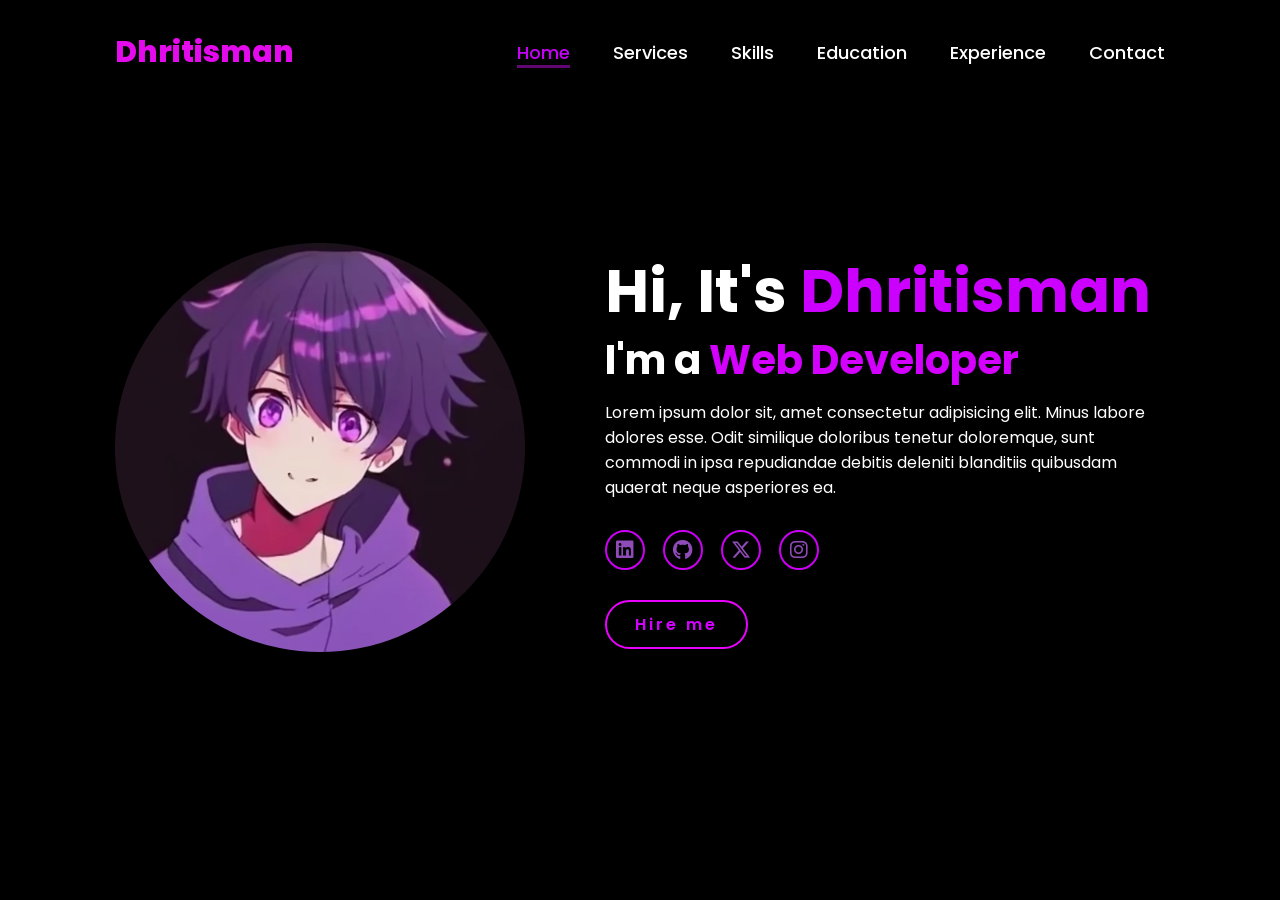
<file: (Level-1) Task 2 :- Porfolio/index.html>
<!DOCTYPE html>
<html lang="en">
<head>
    <meta charset="UTF-8">
    <meta name="viewport" content="width=device-width, initial-scale=1.0">
    <link rel="stylesheet" href="https://cdnjs.cloudflare.com/ajax/libs/font-awesome/6.5.2/css/all.min.css">
    <link rel="stylesheet" href="style.css">
    <title>Portfolio Website</title>
</head>
<body>
    <header>
        <a href="#" class="logo">Dhritisman</a>
        <nav>
            <a href="#" class="active"> Home</a>
            <a href="#" >Services</a>
            <a href="#" >Skills</a>
            <a href="#" >Education</a>
            <a href="#" >Experience</a>
            <a href="#" >Contact</a>
        </nav>
    </header>
    <section class="home">
        <div class="home-img">
            <img src="main.jpg" alt="">
        </div>
        <div class="home-content">
            <h1>Hi, It's <span>Dhritisman</span></h1>
            <h3 class="typing-text">I'm a <span></span></h3>
            <p>Lorem ipsum dolor sit, amet consectetur adipisicing elit. Minus labore dolores esse. Odit similique doloribus tenetur doloremque, sunt commodi in ipsa repudiandae debitis deleniti blanditiis quibusdam quaerat neque asperiores ea.</p>
            <div class="social-icons">
                <a href="#"><i class="fa-brands fa-linkedin"></i></a>
                <a href="#"><i class="fa-brands fa-github"></i></a>
                <a href="#"><i class="fa-brands fa-x-twitter"></i></a>
                <a href="#"><i class="fa-brands fa-instagram"></i></a>
            </div>
            <a href="#" class="btn">Hire me</a>
        </div>
    </section>
</body>
</html>
</file>
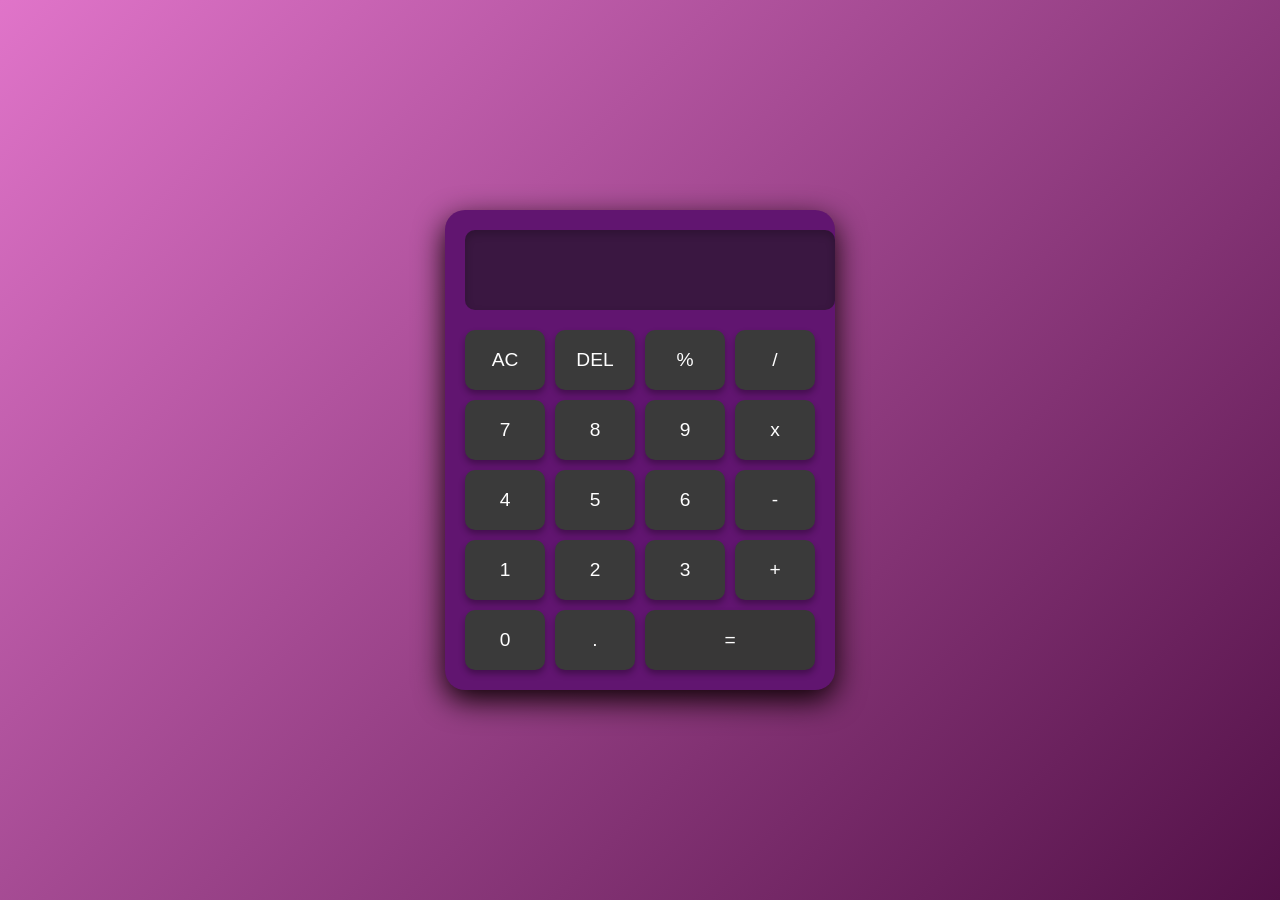
<file: (Level-1) Task 3 :- Calculator/index.html>
<!DOCTYPE html>
<html lang="en">
<head>
  <meta charset="UTF-8">
  <meta name="viewport" content="width=device-width, initial-scale=1.0">
  <title>Stylish Calculator</title>
  <link rel="stylesheet" href="style.css">
</head>
<body>
  <div class="calculator">
    <div class="display">
      <input type="text" id="result" disabled>
    </div>
    <div class="buttons">
      <button onclick="clearResult()">AC</button>
      <button onclick="deleteLast()">DEL</button>
      <button onclick="appendValue('%')">%</button>
      <button onclick="appendValue('/')">/</button>

      <button onclick="appendValue('7')">7</button>
      <button onclick="appendValue('8')">8</button>
      <button onclick="appendValue('9')">9</button>
      <button onclick="appendValue('*')">x</button>

      <button onclick="appendValue('4')">4</button>
      <button onclick="appendValue('5')">5</button>
      <button onclick="appendValue('6')">6</button>
      <button onclick="appendValue('-')">-</button>

      <button onclick="appendValue('1')">1</button>
      <button onclick="appendValue('2')">2</button>
      <button onclick="appendValue('3')">3</button>
      <button onclick="appendValue('+')">+</button>

      <button onclick="appendValue('0')">0</button>
      <button onclick="appendValue('.')">.</button>
      <button onclick="calculateResult()" class="equals">=</button>
    </div>
  </div>
  <script src="script.js"></script>
</body>
</html>
</file>
<file: (Level-1) Task 2 :- Porfolio/style.css>
@import url('https://fonts.googleapis.com/css2?family=Poppins:wght@100;200;300;400;500;600&display=swap');
*{
    margin: 0;
    padding: 0;
    box-sizing: border-box;
    text-decoration: none;
    border: none;
    outline: none;
    font-family: 'Poppins', sans-serif;
}
html{
    font-size: 62.5%;
}
body{
    width: 100%;
    height: 100vh;
    overflow-x: hidden;
    background-color: black;
    color: white;
}
header{
    margin-top: 20px;
    position: fixed;
    top: 0;
    left: 0;
    width: 100%;
    padding: 1rem 9%;
    background-color: transparent;
    filter: drop-shadow(10px);
    display: flex;
    justify-content: space-between;
    align-items: center;
    z-index: 100;
}
.logo{
    font-size: 3rem;
    color: #e30aeb;
    font-weight: 800;
    cursor: pointer;
    transition: 0.5s ease;
}
.logo:hover{
    transform: scale(1.1);
}
nav a{
    font-size: 1.8rem;
    color: white;
    margin-left: 4rem;
    font-weight: 500;
    transition: 0.3s ease;
    border-bottom: 3px solid transparent;
}
nav a:hover,
nav a.active{
    color: #c402f5;
    border-bottom: 3px solid #630775;
}
@media(max-width:995px){
    nav{
        position: absolute;
        display: none;
        top: 0;
        right: 0;
        width: 40%;
        border-left: 3px solid #bb03f3;
        border-bottom: 3px solid #c600f8;
        border-bottom-left-radius: 2rem;
        padding: 1rem solid;
        background-color: #161616;
        border-top: 0.1rem solid rgba(0,0,0,0.1);
    }
    nav.active{
        display: block;
    }
    nav a{
        display: block;
        font-size: 2rem;
        margin: 3rem 0;
    }
    nav a:hover,
    nav a.active{
        padding: 1rem;
        border-radius: 0.5rem;
        border-bottom: 0.5rem solid #e100ff;
    }
}
section{
    min-height: 100vh;
    padding: 5rem 9% 5rem;
}
.home{
    display: flex;
    justify-content: center;
    align-items: center;
    gap: 8rem;
    background-color: black;
}
.home .home-content h1{
    font-size: 6rem;
    font-weight: 700;
    line-height: 1.3;
}
span{
    color: #cc00ff;
}
.home-content h3{
    font-size: 4rem;
    margin-bottom: 1rem;
    font-weight: 700;
}
.home-content p{
    font-size: 1.6rem;
}
.home-img{
    border-radius: 50%;
}
.home-img img{
    position: relative;
    width: 32vw;
    border-radius: 50%;
    box-shadow: 0 0 25px solid #cc00ff;
    cursor: pointer;
    transition: 0.2s linear;
}
.home-img img:hover{
    font-size: 1.8rem;
    font-weight: 500;
}
.social-icons a{
    display: inline-flex;
    justify-content: center;
    align-items: center;
    width: 4rem;
    height: 4rem;
    background-color: transparent;
    border: 0.2rem solid #cb00f3;
    font-size: 2rem;
    border-radius: 50%;
    margin: 3rem 1.5rem 3rem 0;
    transition: 0.3s ease;
    color: #8f4bb7;
}
.social-icons a:hover{
    color: black;
    transform: scale(1.3) translateY(-5px);
    background-color: #a54bb7;
    box-shadow: 0  0 25px #ae4bb7;
}
.btn{
    display: inline-block;
    padding: 1rem 2.8rem;
    background-color: black;
    border-radius: 4rem;
    font-size: 1.6rem;
    color: #d400ff;
    letter-spacing: 0.3rem;
    font-weight: 600;
    border: 2px solid #ea02ff;
    transition: 0.3s ease;
    cursor: pointer;
}
.btn:hover{
    transform: scale3d(1.03);
    background-color: #d501ff;
    color: black;
    box-shadow: 0 0 25px #a608c5;
}
.typing-text{
    font-size: 34px;
    font-weight: 600;
    min-width: 280px;
}
.typing-text span{
    position: relative;
}
.typing-text span::before{
    content: "Web Developer";
    color: #d200fc;
    animation: words 20s infinite;
}
.typing-text span::after{
    content: "";
    background-color: black;
    position: absolute;
    width: calc(100% + 8px);
    height: 100%;
    border-left: 3px solid black;
    right: -8;
    animation: cursor 0.6s infinite;
}
@keyframes cursor{
    to{
        border-left: 3px solid #c202fd;
    }
}
@keyframes words{

    0%, 40%{
        content: " Web Developer";
    }
    40%, 100%{
        content: "Web Designer";
    }
}
@media (max-width: 1000px){
    .home{
        gap: 4rem;
    }
}
@media(max-width:995px){
    .home{
        flex-direction: column;
        margin: 5rem 4rem;
    }
    .home .home-content h3{
        font-size: 2.5rem;
    }
    .home-content h1{
        font-size: 5rem;
    }
    .home-img img{
        width: 70vw;
        margin-top: 4rem;
    }
}
</file>
<file: (Level-1) Task 3 :- Calculator/style.css>
body {
    background: linear-gradient(135deg, #e074c9, #531148);
    font-family: 'Roboto', sans-serif;
    display: flex;
    justify-content: center;
    align-items: center;
    height: 100vh;
    margin: 0;
    color: #fff;
  }
  
  .calculator {
    background: #611570;
    border-radius: 20px;
    box-shadow: 0 10px 30px rgb(10, 0, 0);
    width: 350px;
    padding: 20px;
  }
  
  .display {
    margin-bottom: 20px;
  }
  
  .display input {
    width: 100%;
    height: 60px;
    border: none;
    background: #1a1a1a88;
    border-radius: 10px;
    font-size: 2rem;
    text-align: right;
    padding: 10px;
    color: #fff;
    box-shadow: inset 0 4px 8px rgba(0, 0, 0, 0.2);
  }
  
  .display input:focus {
    outline: none;
  }
  
  .buttons {
    display: grid;
    grid-template-columns: repeat(4, 1fr);
    gap: 10px;
  }
  
  button {
    height: 60px;
    border: none;
    border-radius: 10px;
    font-size: 1.2rem;
    background: #3a3a3a;
    color: #fff;
    cursor: pointer;
    transition: all 0.3s ease;
    box-shadow: 0 4px 6px rgba(0, 0, 0, 0.3);
  }
  
  button:hover {
    background: #575757;
    transform: translateY(-2px);
    box-shadow: 0 8px 12px rgba(0, 0, 0, 0.4);
  }
  
  button:active {
    transform: scale(0.95);
  }
  
  button.equals {
    background: #383737;
    color: white;
    grid-column: span 2;
  }
  
  button.equals:hover {
    background: #313131;
  }
</file>
